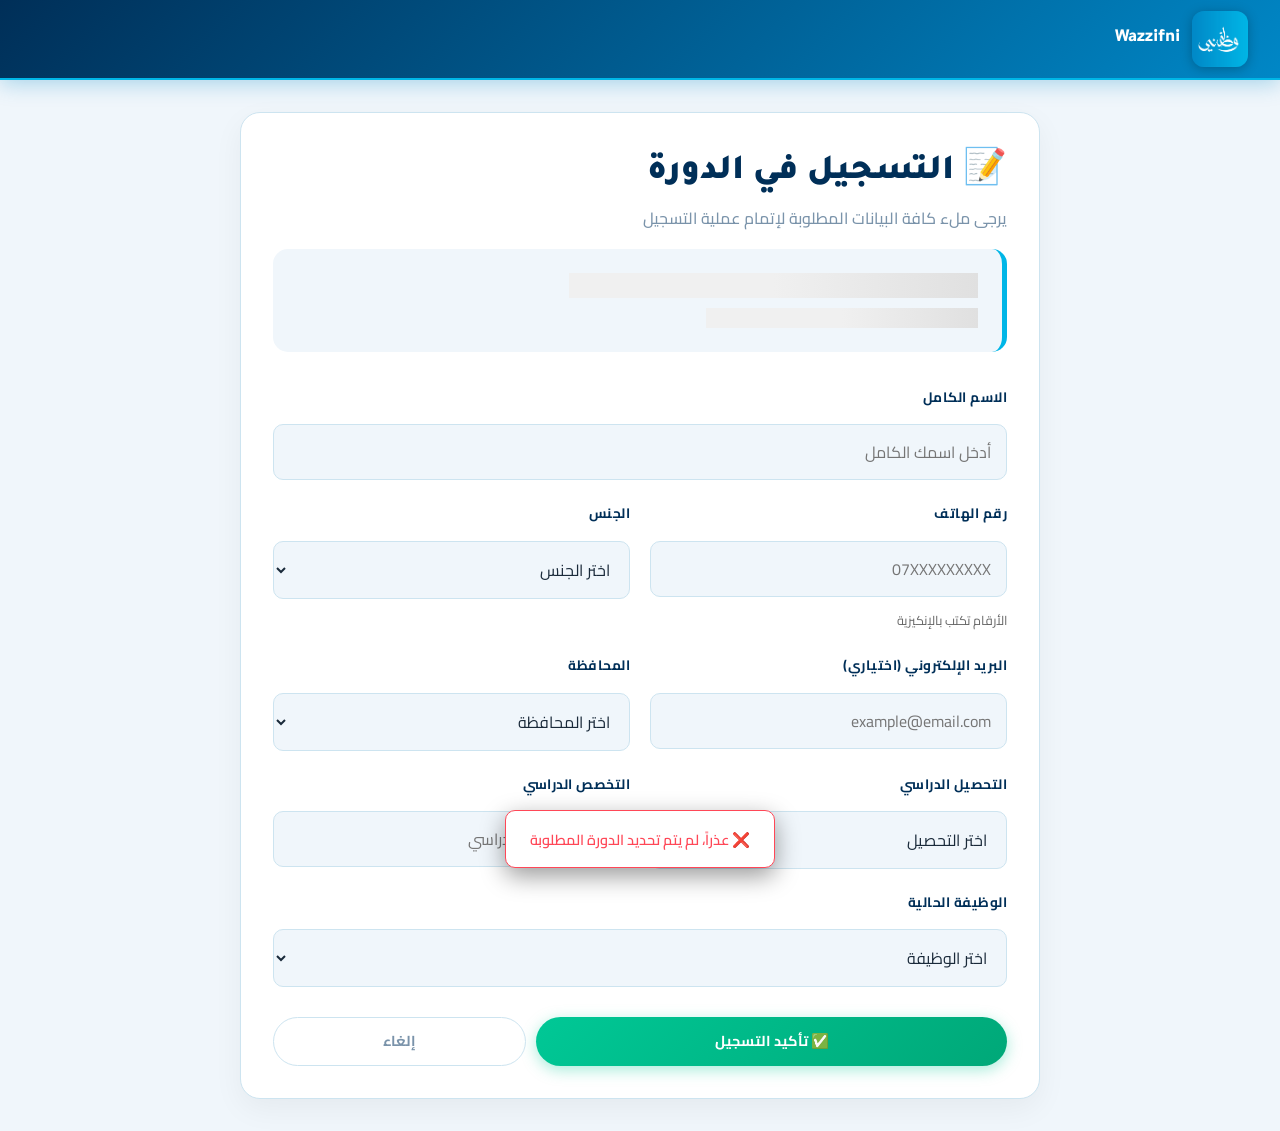
<file: course/apply.html>
<!DOCTYPE html>
<html lang="ar" dir="rtl">
<head>
    <meta charset="UTF-8">
    <meta name="viewport" content="width=device-width, initial-scale=1.0">
    <title>التسجيل في الدورة - Wazzifni</title>
    <link href="https://fonts.googleapis.com/css2?family=Cairo:wght@300;400;600;700;900&family=Tajawal:wght@300;400;500;700;800&display=swap" rel="stylesheet">

    <!-- CSS Files -->
    <link rel="stylesheet" href="/course/css/variables.css">
    <link rel="stylesheet" href="/course/css/main.css">
    <link rel="stylesheet" href="/course/css/components.css">
    <link rel="stylesheet" href="/course/css/responsive.css">

    <style>
        .apply-container {
            max-width: 800px;
            margin: 2rem auto;
            background: var(--white);
            padding: 2rem;
            border-radius: 20px;
            box-shadow: 0 10px 30px rgba(0, 0, 0, 0.05);
            border: 1px solid var(--border);
        }

        .registration-form-grid {
            display: grid;
            grid-template-columns: 1fr 1fr;
            gap: 20px;
            text-align: right;
            width: 100%;
            margin-top: 2rem;
        }

        .registration-form-grid .form-group {
            width: 100%;
        }

        .registration-form-grid .form-group label {
            display: block;
            margin-bottom: 8px;
            font-weight: 700;
            color: var(--navy);
        }

        .registration-form-grid .form-group input,
        .registration-form-grid .form-group select {
            width: 100%;
            padding: 12px 15px;
            border: 1px solid var(--border);
            border-radius: 10px;
            font-family: 'Cairo', sans-serif;
            font-size: 1rem;
            transition: border-color 0.3s;
        }

        .registration-form-grid .form-group input:focus,
        .registration-form-grid .form-group select:focus {
            outline: none;
            border-color: var(--sky);
        }

        .span-2 {
            grid-column: span 2;
        }

        .course-info-card {
            background: var(--bg);
            padding: 1.5rem;
            border-radius: 15px;
            border-right: 5px solid var(--sky);
            margin-bottom: 2rem;
        }

        .course-info-card h2 {
            margin-bottom: 10px;
            color: var(--navy);
            font-size: 1.5rem;
        }

        .course-info-card .meta {
            display: flex;
            gap: 15px;
            flex-wrap: wrap;
            color: var(--text-muted);
            font-size: 0.95rem;
            font-weight: 600;
        }

        @media (max-width: 600px) {
            .registration-form-grid {
                grid-template-columns: 1fr;
            }
            .registration-form-grid .form-group.span-2 {
                grid-column: span 1 !important;
            }
            .apply-container {
                padding: 1.5rem;
                margin: 1rem;
            }
        }
    </style>
</head>
<body>

<!-- Loading Overlay -->
<div id="loadingOverlay" class="loading-overlay" style="display:none;">
    <div class="spinner"></div>
</div>

<!-- Navigation -->
<nav>
    <div style="display:flex; align-items:center; gap:2rem;">
        <a href="/course/" class="logo-wrap" style="text-decoration: none;">
            <img src="/course/assets/images/logo.png" alt="Wazzifni Logo" class="logo-img">
            <div>
                <div class="logo">Wazzifni</div>
            </div>
        </a>
    </div>
</nav>

<div class="apply-container">
    <div class="page-header" style="border:none; margin-bottom: 1rem; padding-bottom: 0;">
        <h1>📝 التسجيل في الدورة</h1>
        <p>يرجى ملء كافة البيانات المطلوبة لإتمام عملية التسجيل</p>
    </div>

    <div id="courseInfo" class="course-info-card">
        <!-- Skeleton Loading -->
        <div class="skeleton" style="height: 25px; width: 60%; margin-bottom: 10px;"></div>
        <div class="skeleton" style="height: 20px; width: 40%;"></div>
    </div>

    <div class="registration-form-grid">
        <div class="form-group span-2">
            <label>الاسم الكامل</label>
            <input type="text" id="regName" placeholder="أدخل اسمك الكامل">
        </div>
        <div class="form-group">
            <label>رقم الهاتف</label>
            <input type="tel" id="regPhone" placeholder="07XXXXXXXXX">
            <small style="display:block; color: #666; margin-top: 5px; font-size: 0.8rem;">الأرقام تكتب بالإنكيزية</small>
        </div>
        <div class="form-group">
            <label>الجنس</label>
            <select id="regGender">
                <option value="" disabled selected>اختر الجنس</option>
                <option value="male">ذكر (Male)</option>
                <option value="female">أنثى (Female)</option>
            </select>
        </div>
        <div class="form-group">
            <label>البريد الإلكتروني (اختياري)</label>
            <input type="email" id="regEmail" placeholder="example@email.com">
        </div>

        <div class="form-group">
            <label>المحافظة</label>
            <select id="regGovernorate">
                <option value="" disabled selected>اختر المحافظة</option>
                <option value="Najaf">النجف (Najaf)</option>
                <option value="Baghdad">بغداد (Baghdad)</option>
                <option value="Basra">البصرة (Basra)</option>
                <option value="Nineveh">نينوى (Nineveh)</option>
                <option value="Erbil">أربيل (Erbil)</option>
                <option value="Sulaymaniyah">السليمانية (Sulaymaniyah)</option>
                <option value="Duhok">دهوك (Duhok)</option>
                <option value="Kirkuk">كركوك (Kirkuk)</option>
                <option value="Anbar">الأنبار (Anbar)</option>
                <option value="Babil">بابل (Babil)</option>
                <option value="Karbala">كربلاء (Karbala)</option>
                <option value="Qadisiyah">القادسية (Qadisiyah)</option>
                <option value="Wasit">واسط (Wasit)</option>
                <option value="Salah Al-Din">صلاح الدين (Salah Al-Din)</option>
                <option value="Diyala">ديالى (Diyala)</option>
                <option value="Maysan">ميسان (Maysan)</option>
                <option value="Muthanna">المثنى (Muthanna)</option>
                <option value="Dhi Qar">ذي قار (Dhi Qar)</option>
            </select>
        </div>

        <div class="form-group">
            <label>التحصيل الدراسي</label>
            <select id="regEducationLevel">
                <option value="" disabled selected>اختر التحصيل</option>
                <option value="No Formal Education">بدون شهادة (No Formal Education)</option>
                <option value="Primary School">ابتدائي (Primary School)</option>
                <option value="Middle School">متوسط (Middle School)</option>
                <option value="High School">إعدادي (High School)</option>
                <option value="Diploma">دبلوم (Diploma)</option>
                <option value="Bachelor’s Degree">بكالوريوس (Bachelor’s Degree)</option>
                <option value="Master’s Degree">ماجستير (Master’s Degree)</option>
                <option value="PhD">دكتوراه (PhD)</option>
            </select>
        </div>

        <div class="form-group">
            <label>التخصص الدراسي</label>
            <input type="text" id="regStudyDescription" placeholder="أدخل تخصصك الدراسي">
        </div>

        <div class="form-group span-2">
            <label>الوظيفة الحالية</label>
            <select id="regCurrentJob">
                <option value="" disabled selected>اختر الوظيفة</option>
                <option value="Student">طالب (Student)</option>
                <option value="Employee">موظف (Employee)</option>
                <option value="Unemployed">عاطل (Unemployed)</option>
            </select>
        </div>
    </div>

    <div class="modal-actions" style="margin-top: 30px; display: flex; gap: 10px;">
        <button class="btn btn-success" id="confirmRegisterBtn" style="flex: 2; padding: 1rem;">✅ تأكيد التسجيل</button>
        <a href="/course/" class="btn btn-ghost" style="flex: 1; padding: 1rem; text-decoration: none; text-align: center; display: flex; align-items: center; justify-content: center;">إلغاء</a>
    </div>
</div>

<!-- Toast Container -->
<div class="toast-container" id="toastContainer"></div>

<!-- JavaScript Files -->
<script src="/course/js/models/Course.js"></script>
<script src="/course/js/services/ApiService.js"></script>
<script src="/course/js/services/CourseService.js"></script>
<script src="/course/js/services/UtilsService.js"></script>
<script src="/course/js/controllers/ApplyController.js"></script>
<script src="/course/js/apply.js"></script>
</body>
</html>
</file>
<file: course/css/variables.css>
:root {
    --sky: #00B6E7;
    --blue: #0087C6;
    --navy: #002F58;
    --orange: #F68A29;
    --gold: #FFB43C;
    --fire: #FF6700;
    --black: #000000;
    --gray: #E0E0E0;
    --white: #FFFFFF;
    --bg: #f0f6fb;
    --text: #1a2a3a;
    --muted: #7a93aa;
    --border: #cde4f0;
    --primary: #f0f6fb;
    --secondary: #ffffff;
    --accent: #0087C6;
    --gold2: #FFB43C;
    --text-muted: #7a93aa;
    --card-bg: #ffffff;
    --success: #00c896;
    --danger: #ff4757;
    --free: #00c896;
    --paid: #F68A29;
}
</file>
<file: course/css/main.css>
* {
    margin: 0;
    padding: 0;
    box-sizing: border-box;
}

body {
    font-family: 'Cairo', sans-serif;
    background: var(--bg);
    color: var(--text);
    min-height: 100vh;
}

/* Navigation */
nav {
    background: linear-gradient(135deg, var(--navy), var(--blue));
    border-bottom: 2px solid var(--sky);
    padding: 0 2rem;
    display: flex;
    align-items: center;
    justify-content: space-between;
    height: 80px;
    position: sticky;
    top: 0;
    z-index: 100;
    box-shadow: 0 4px 20px rgba(0, 135, 198, 0.3);
}

.logo-wrap {
    display: flex;
    align-items: center;
    gap: 12px;
}

.logo-img {
    height: 56px;
    width: 56px;
    border-radius: 12px;
    object-fit: cover;
    box-shadow: 0 2px 12px rgba(0,0,0,0.25);
}

.logo {
    font-family: 'Tajawal', sans-serif;
    font-size: 1.15rem;
    font-weight: 800;
    color: white;
    line-height: 1.1;
}

.logo-subtitle {
    font-family: 'Cairo', sans-serif;
    font-size: 0.72rem;
    color: rgba(255,255,255,0.75);
    font-weight: 400;
    letter-spacing: 0.3px;
}

.nav-tabs {
    display: flex;
    gap: 0.5rem;
}

.nav-tab {
    padding: 0.5rem 1.5rem;
    border-radius: 8px;
    cursor: pointer;
    font-family: 'Cairo', sans-serif;
    font-weight: 600;
    font-size: 0.9rem;
    border: 1px solid transparent;
    transition: all 0.25s;
    background: transparent;
    color: rgba(255, 255, 255, 0.7);
}

.nav-tab:hover {
    color: white;
    border-color: var(--border);
}

.nav-tab.active {
    background: linear-gradient(135deg, var(--sky), var(--blue));
    color: white;
    border-color: transparent;
    box-shadow: 0 4px 15px rgba(0, 182, 231, 0.4);
}

/* Views */
.view {
    display: none;
    padding: 2.5rem 2rem;
    max-width: 1300px;
    margin: 0 auto;
}

.view.active {
    display: block;
}

/* Page Header */
.page-header {
    margin-bottom: 2.5rem;
    padding-bottom: 1.5rem;
    border-bottom: 1px solid var(--border);
}

.page-header h1 {
    font-family: 'Tajawal', sans-serif;
    font-size: 2.2rem;
    font-weight: 900;
    margin-bottom: 0.5rem;
    color: var(--navy);
}

.page-header p {
    color: var(--text-muted);
    font-size: 1rem;
    font-weight: 500;
}

/* Stats Bar */
.stats-bar {
    display: grid;
    grid-template-columns: repeat(auto-fit, minmax(200px, 1fr));
    gap: 1.5rem;
    margin-bottom: 2.5rem;
}

.stat-card {
    background: var(--white);
    border: 1px solid var(--border);
    border-radius: 16px;
    box-shadow: 0 4px 12px rgba(0, 87, 198, 0.05);
    padding: 1.5rem; text-align: right;
    transition: all 0.3s;
    display: flex;
    flex-direction: column;
    justify-content: center;
    position: relative;
    overflow: hidden;
}

.stat-card:hover {
    transform: translateY(-5px);
    box-shadow: 0 8px 20px rgba(0, 87, 198, 0.1);
    border-color: var(--sky);
}

.stat-card::after {
    content: "";
    position: absolute;
    bottom: 0;
    right: 0;
    width: 100%;
    height: 4px;
    background: var(--border);
}

.stat-card.gold::after { background: var(--gold); }
.stat-card.red::after { background: var(--fire); }
.stat-card.green::after { background: var(--success); }
.stat-card.blue::after { background: var(--blue); }

.stat-card .num {
    font-size: 2.2rem;
    font-weight: 900;
    font-family: 'Tajawal', sans-serif;
    line-height: 1;
    margin-bottom: 0.3rem;
}

.stat-card .label {
    font-size: 0.9rem;
    color: var(--text-muted);
    font-weight: 700;
}

.stat-card.gold .num { color: var(--gold); }
.stat-card.red .num { color: var(--fire); }
.stat-card.green .num { color: var(--success); }
.stat-card.blue .num { color: var(--blue); }

/* Empty State */
.empty-state {
    text-align: center;
    padding: 5rem 2rem;
    background: var(--white);
    border-radius: 20px;
    border: 2px dashed var(--border);
    color: var(--text-muted);
}

.empty-state .icon {
    font-size: 4rem;
    margin-bottom: 1rem;
    display: block;
}

.empty-state h3 {
    font-size: 1.5rem;
    font-weight: 800;
    margin-bottom: 0.5rem;
    color: var(--navy);
}

.empty-state p {
    font-size: 1rem;
}

/* Toast */
.toast-container {
    position: fixed;
    bottom: 2rem;
    left: 50%;
    transform: translateX(-50%);
    z-index: 9999;
    display: flex;
    flex-direction: column;
    gap: 0.5rem;
    align-items: center;
}

.toast {
    background: var(--white);
    border: 1px solid var(--border);
    border-radius: 10px;
    padding: 0.9rem 1.5rem;
    font-size: 0.9rem;
    font-weight: 600;
    box-shadow: 0 8px 25px rgba(0, 0, 0, 0.4);
    animation: toastIn 0.3s ease;
    display: flex;
    align-items: center;
    gap: 0.6rem;
    white-space: nowrap;
}

.toast.success {
    border-color: var(--success);
    color: var(--success);
}

.toast.error {
    border-color: var(--danger);
    color: var(--danger);
}

.toast.info {
    border-color: var(--blue);
    color: var(--blue);
}

@keyframes toastIn {
    from {
        opacity: 0;
        transform: translateY(15px);
    }
    to {
        opacity: 1;
        transform: translateY(0);
    }
}

/* Scrollbar */
::-webkit-scrollbar {
    width: 6px;
    height: 6px;
}

::-webkit-scrollbar-track {
    background: var(--bg);
}

::-webkit-scrollbar-thumb {
    background: var(--border);
    border-radius: 3px;
}

::-webkit-scrollbar-thumb:hover {
    background: #4a4d7a;
}

/* Mobile List */
.mobile-list {
    display: none;
}

.mobile-course-item {
    background: var(--white);
    border: 1px solid var(--border);
    border-radius: 12px;
    box-shadow: 0 2px 8px rgba(0, 87, 198, 0.06);
    padding: 1rem;
    margin-bottom: 0.8rem;
    display: flex;
    align-items: center;
    gap: 1rem;
    justify-content: space-between;
}

.mobile-course-item .info {
    flex: 1;
}

.mobile-course-item .name {
    font-weight: 700;
    font-size: 0.95rem;
}

.mobile-course-item .sub {
    font-size: 0.8rem;
    color: var(--text-muted);
}

/* Applicants Section */
.applicants-header {
    display: flex;
    align-items: center;
    justify-content: space-between;
    flex-wrap: wrap;
    gap: 1rem;
    margin-bottom: 1.5rem;
}

.applicants-filters {
    background: var(--white);
    border: 1px solid var(--border);
    border-radius: 14px;
    padding: 1.2rem 1.5rem;
    margin-bottom: 1.5rem;
    display: flex;
    flex-wrap: wrap;
    gap: 0.75rem;
    align-items: center;
}

.applicants-filters input,
.applicants-filters select {
    padding: 0.55rem 1rem;
    border: 1px solid var(--border);
    border-radius: 50px;
    background: var(--bg);
    color: var(--text);
    font-family: 'Cairo', sans-serif;
    font-size: 0.88rem;
}

.applicants-filters input {
    flex: 1;
    min-width: 200px;
}

.applicants-grid {
    display: grid;
    grid-template-columns: repeat(auto-fill, minmax(300px, 1fr));
    gap: 1rem;
}

/* Pagination */
.pagination {
    display: flex;
    justify-content: center;
    align-items: center;
    gap: 0.5rem;
    margin-top: 2rem;
    flex-wrap: wrap;
}

.page-btn {
    min-width: 40px;
    height: 40px;
    padding: 0 0.5rem;
    border-radius: 8px;
    border: 1px solid var(--border);
    background: var(--white);
    color: var(--text);
    font-weight: 600;
    cursor: pointer;
    transition: all 0.2s;
    display: flex;
    align-items: center;
    justify-content: center;
}

.page-btn:hover:not(:disabled) {
    border-color: var(--sky);
    color: var(--sky);
}

.page-btn.active {
    background: var(--sky);
    color: white;
    border-color: var(--sky);
}

.page-btn:disabled {
    opacity: 0.5;
    cursor: not-allowed;
}

/* Loading Spinner */
.loading-overlay {
    position: fixed;
    top: 0;
    left: 0;
    right: 0;
    bottom: 0;
    background: rgba(255, 255, 255, 0.7);
    display: flex;
    justify-content: center;
    align-items: center;
    z-index: 9999;
}

.spinner {
    width: 50px;
    height: 50px;
    border: 5px solid var(--border);
    border-top: 5px solid var(--sky);
    border-radius: 50%;
    animation: spin 1s linear infinite;
}

@keyframes spin {
    0% { transform: rotate(0deg); }
    100% { transform: rotate(360deg); }
}

.skeleton {
    background: linear-gradient(90deg, #f0f0f0 25%, #e0e0e0 50%, #f0f0f0 75%);
    background-size: 200% 100%;
    animation: skeleton-loading 1.5s infinite;
}

@keyframes skeleton-loading {
    0% { background-position: 200% 0; }
    100% { background-position: -200% 0; }
}
</file>
<file: course/css/components.css>
/* Form Card */
.form-card {
    background: var(--white);
    border: 1px solid var(--border);
    border-radius: 16px;
    box-shadow: 0 2px 12px rgba(0, 87, 198, 0.07);
    padding: 2rem;
    margin-bottom: 2.5rem;
}

.form-card h2 {
    font-family: 'Tajawal', sans-serif;
    font-size: 1.3rem;
    font-weight: 700;
    margin-bottom: 1.5rem;
    display: flex;
    align-items: center;
    gap: 0.5rem;
    color: var(--blue);
}

.form-grid {
    display: grid;
    grid-template-columns: repeat(auto-fit, minmax(260px, 1fr));
    gap: 1.2rem;
}

.form-group {
    display: flex;
    flex-direction: column;
    gap: 0.4rem;
}

.form-group.full {
    grid-column: 1 / -1;
}

label {
    font-size: 0.85rem;
    font-weight: 600;
    color: var(--text-muted);
    text-transform: uppercase;
    letter-spacing: 0.5px;
}

input, textarea, select {
    background: var(--bg);
    border: 1px solid var(--border);
    border-radius: 8px;
    padding: 0.75rem 1rem;
    color: var(--text);
    font-family: 'Cairo', sans-serif;
    font-size: 0.9rem;
    transition: border-color 0.2s;
    outline: none;
    direction: rtl;
}

input:focus, textarea:focus, select:focus {
    border-color: var(--blue);
    box-shadow: 0 0 0 3px rgba(0, 135, 198, 0.15);
}

textarea {
    resize: vertical;
    min-height: 90px;
}

select option {
    background: var(--white);
    color: var(--text);
}

#priceField {
    display: none;
}

/* Buttons */
.btn {
    padding: 0.75rem 1.8rem;
    border-radius: 50px;
    border: none;
    cursor: pointer;
    font-family: 'Cairo', sans-serif;
    font-weight: 700;
    font-size: 0.9rem;
    transition: all 0.2s;
    display: inline-flex;
    align-items: center;
    justify-content: center;
    gap: 0.4rem;
    white-space: nowrap;
    line-height: 1;
}

.btn-primary {
    background: linear-gradient(135deg, var(--sky), var(--blue));
    color: white;
    box-shadow: 0 4px 15px rgba(0, 182, 231, 0.35);
}

.btn-primary:hover {
    transform: translateY(-2px);
    box-shadow: 0 6px 20px rgba(0, 182, 231, 0.5);
}

.btn-success {
    background: linear-gradient(135deg, #00c896, #00a878);
    color: white;
    box-shadow: 0 4px 15px rgba(0, 200, 150, 0.35);
}

.btn-success:hover {
    transform: translateY(-2px);
}

.btn-ghost {
    background: transparent;
    color: var(--text-muted);
    border: 1px solid var(--border);
}

.btn-ghost:hover {
    color: var(--text);
    border-color: #555;
}

.btn-detail {
    background: linear-gradient(135deg, var(--orange), var(--fire));
    color: white;
    box-shadow: 0 4px 12px rgba(246, 138, 41, 0.4);
}

.btn-detail:hover {
    transform: translateY(-2px);
    box-shadow: 0 6px 18px rgba(246, 138, 41, 0.6);
}

.btn-sm {
    padding: 0.4rem 1rem;
    font-size: 0.8rem;
    border-radius: 50px;
}

.btn-danger {
    background: var(--danger);
    color: white;
}

.btn-danger:hover {
    background: #e84040;
}

.btn-share {
    background: var(--white);
    color: var(--blue);
    border: 1px solid var(--border);
    width: 32px;
    height: 32px;
    padding: 0;
    border-radius: 50%;
    display: flex;
    align-items: center;
    justify-content: center;
    cursor: pointer;
    transition: all 0.2s;
}

.btn-share:hover {
    background: var(--blue);
    color: white;
    transform: scale(1.1);
    border-color: var(--blue);
}

.form-actions {
    margin-top: 1.5rem;
    display: flex;
    gap: 1rem;
    flex-wrap: wrap;
}

/* Search and Filters */
.search-bar {
    display: flex;
    flex-wrap: wrap;
    gap: 1rem;
    margin-bottom: 2.5rem;
    background: var(--white);
    padding: 1.2rem;
    border-radius: 16px;
    border: 1px solid var(--border);
    box-shadow: 0 4px 12px rgba(0, 87, 198, 0.05);
}

.search-bar input {
    flex: 1;
    min-width: 250px;
    background: var(--bg);
    border: 1px solid var(--border);
    border-radius: 12px;
    padding: 0.85rem 1.2rem;
    font-size: 1rem;
}

.filter-btn {
    padding: 0.7rem 1.2rem;
    border-radius: 12px;
    border: 1px solid var(--border);
    background: var(--white);
    color: var(--text-muted);
    font-family: 'Cairo', sans-serif;
    font-weight: 600;
    cursor: pointer;
    transition: all 0.2s;
}

.filter-btn:hover {
    border-color: var(--blue);
    color: var(--blue);
}

.filter-btn.active {
    background: var(--blue);
    color: white;
    border-color: var(--blue);
    box-shadow: 0 4px 12px rgba(0, 135, 198, 0.3);
}

/* Courses Grid */
.cards-grid {
    display: grid;
    grid-template-columns: repeat(auto-fill, minmax(350px, 1fr));
    gap: 2rem;
    margin-bottom: 3rem;
}

.course-card {
    background: var(--white);
    border-radius: 20px;
    overflow: hidden;
    border: 1px solid var(--border);
    box-shadow: 0 10px 25px rgba(0, 0, 0, 0.05);
    transition: all 0.3s cubic-bezier(0.4, 0, 0.2, 1);
    display: flex;
    flex-direction: column;
    position: relative;
}

.course-card:hover {
    transform: translateY(-8px);
    box-shadow: 0 15px 35px rgba(0, 87, 198, 0.12);
    border-color: var(--sky);
}

.course-card.full {
    opacity: 0.95;
}

.course-card.completed {
    opacity: 0.8;
}

.card-header {
    padding: 1.5rem;
    display: flex;
    align-items: center;
    gap: 1.2rem;
    border-bottom: 1px solid var(--bg);
}

.teacher-img {
    width: 60px;
    height: 60px;
    border-radius: 50%;
    object-fit: cover;
    border: 3px solid var(--bg);
    box-shadow: 0 2px 8px rgba(0,0,0,0.1);
}

.card-title-block {
    flex: 1;
}

.card-title {
    font-family: 'Tajawal', sans-serif;
    font-size: 1.2rem;
    font-weight: 800;
    color: var(--navy);
    line-height: 1.3;
    margin-bottom: 0.2rem;
}

.card-teacher {
    font-size: 0.85rem;
    color: var(--text-muted);
    font-weight: 500;
}

.card-body {
    padding: 1.5rem;
    flex: 1;
}

.card-desc {
    font-size: 0.92rem;
    color: var(--text-muted);
    line-height: 1.6;
    margin-bottom: 1.5rem;
    display: -webkit-box;
    -webkit-line-clamp: 2;
    -webkit-box-orient: vertical;
    overflow: hidden;
    height: 3rem;
}

.card-meta {
    display: flex;
    gap: 1rem;
    margin-bottom: 1.5rem;
}

.meta-item {
    display: flex;
    align-items: center;
    gap: 0.4rem;
    font-size: 0.85rem;
    color: var(--text);
    background: var(--bg);
    padding: 0.4rem 0.8rem;
    border-radius: 8px;
    font-weight: 600;
}

.seats-bar {
    margin-top: 1rem;
}

.seats-label {
    display: flex;
    justify-content: space-between;
    font-size: 0.8rem;
    margin-bottom: 0.5rem;
    font-weight: 700;
}

.seats-label .count {
    color: var(--blue);
}

.seats-label .count.warning { color: var(--gold); }
.seats-label .count.danger { color: var(--fire); }

.progress-track {
    height: 8px;
    background: var(--bg);
    border-radius: 10px;
    overflow: hidden;
}

.progress-fill {
    height: 100%;
    border-radius: 10px;
    transition: width 0.6s ease-in-out;
}

.progress-fill.safe { background: linear-gradient(90deg, #00c896, #00a878); }
.progress-fill.warning { background: linear-gradient(90deg, #FFB43C, #F68A29); }
.progress-fill.danger { background: linear-gradient(90deg, #FF6700, #ff4757); }

.card-footer {
    padding: 1.2rem 1.5rem;
    background: var(--bg);
    display: flex;
    justify-content: space-between;
    align-items: center;
    border-top: 1px solid var(--border);
}

.price-tag {
    font-family: 'Tajawal', sans-serif;
    font-size: 1.25rem;
    font-weight: 900;
    color: var(--navy);
}

.price-tag.free {
    color: var(--success);
}

.price-tag.paid {
    color: var(--orange);
}

.full-label {
    background: rgba(255, 71, 87, 0.1);
    color: var(--danger);
    padding: 0.4rem 1rem;
    border-radius: 50px;
    font-size: 0.8rem;
    font-weight: 800;
    border: 1px solid var(--danger);
}

/* Image Upload */
.img-upload-area {
    border: 2px dashed var(--border);
    border-radius: 10px;
    padding: 1.5rem;
    text-align: center;
    cursor: pointer;
    transition: all 0.2s;
    position: relative;
}

.img-upload-area:hover {
    border-color: var(--blue);
    background: rgba(245, 166, 35, 0.05);
}

.img-upload-area input[type="file"] {
    position: absolute;
    inset: 0;
    opacity: 0;
    cursor: pointer;
    width: 100%;
    height: 100%;
    border: none;
    background: none;
    padding: 0;
}

.img-upload-area .icon {
    font-size: 2rem;
    margin-bottom: 0.5rem;
}

.img-upload-area p {
    font-size: 0.85rem;
    color: var(--text-muted);
}

.img-preview {
    width: 80px;
    height: 80px;
    border-radius: 50%;
    object-fit: cover;
    margin: 0 auto 0.5rem;
    display: block;
    border: 3px solid var(--gold2);
}

/* Section Title */
.section-title {
    font-family: 'Tajawal', sans-serif;
    font-size: 1.2rem;
    font-weight: 700;
    margin-bottom: 1rem;
    color: var(--text);
}

/* Courses Table */
.courses-table {
    width: 100%;
    border-collapse: separate;
    border-spacing: 0 8px;
}

.courses-table thead th {
    text-align: right;
    padding: 0.75rem 1rem;
    font-size: 0.8rem;
    color: var(--text-muted);
    text-transform: uppercase;
    letter-spacing: 0.5px;
    font-weight: 600;
}

.courses-table tbody tr {
    background: var(--white);
    border: 1px solid var(--border);
    transition: all 0.2s;
}

.courses-table tbody tr:hover {
    background: var(--bg);
    transform: translateX(-3px);
}

.courses-table td {
    padding: 1rem;
    vertical-align: middle;
    border-top: 1px solid var(--border);
    border-bottom: 1px solid var(--border);
}

.courses-table td:first-child {
    border-right: 1px solid var(--border);
    border-radius: 0 10px 10px 0;
}

.courses-table td:last-child {
    border-left: 1px solid var(--border);
    border-radius: 10px 0 0 10px;
}

.teacher-cell {
    display: flex;
    align-items: center;
    gap: 0.7rem;
}

.teacher-avatar {
    width: 38px;
    height: 38px;
    border-radius: 50%;
    object-fit: cover;
    border: 2px solid var(--border);
    flex-shrink: 0;
}

.teacher-name {
    font-weight: 600;
    font-size: 0.9rem;
}

/* Badges */
.badge {
    display: inline-flex;
    align-items: center;
    gap: 0.3rem;
    padding: 0.3rem 0.8rem;
    border-radius: 20px;
    font-size: 0.75rem;
    font-weight: 700;
}

.badge-free {
    background: rgba(0, 200, 150, 0.15);
    color: var(--free);
    border: 1px solid rgba(0, 200, 150, 0.3);
}

.badge-paid {
    background: rgba(245, 166, 35, 0.15);
    color: var(--paid);
    border: 1px solid rgba(245, 166, 35, 0.3);
}

.badge-full {
    background: rgba(255, 71, 87, 0.15);
    color: var(--danger);
    border: 1px solid rgba(255, 71, 87, 0.3);
}

.badge-open {
    background: rgba(76, 201, 240, 0.15);
    color: #4cc9f0;
    border: 1px solid rgba(76, 201, 240, 0.3);
}

.badge-completed {
    background: rgba(108, 117, 125, 0.15);
    color: #6c757d;
    border: 1px solid rgba(108, 117, 125, 0.3);
}

/* Modals */
.modal-overlay {
    position: fixed;
    top: 0;
    left: 0;
    width: 100%;
    height: 100%;
    background: rgba(0, 47, 88, 0.6);
    backdrop-filter: blur(4px);
    display: none;
    align-items: center;
    justify-content: center;
    z-index: 1000;
    padding: 1rem;
    animation: fadeIn 0.3s ease;
}

.modal-overlay.active {
    display: flex;
}

.modal {
    background: var(--white);
    border-radius: 20px;
    width: 100%;
    max-width: 500px;
    padding: 2.5rem;
    position: relative;
    box-shadow: 0 20px 60px rgba(0, 0, 0, 0.2);
    animation: modalSlide 0.4s ease;
}

.modal h2 {
    font-family: 'Tajawal', sans-serif;
    font-size: 1.5rem;
    font-weight: 800;
    margin-bottom: 1.5rem;
    color: var(--navy);
    text-align: center;
}

.modal-course-info {
    background: var(--bg);
    border: 1px solid var(--border);
    border-radius: 12px;
    padding: 1rem;
    margin-bottom: 1.5rem;
    text-align: center;
}

.modal-course-info .course-name {
    font-weight: 700;
    font-size: 1rem;
    color: var(--blue);
    margin-bottom: 0.3rem;
}

.modal-course-info .course-detail {
    font-size: 0.8rem;
    color: var(--text-muted);
}

.modal-actions {
    margin-top: 2rem;
    display: flex;
    gap: 1rem;
}

.modal-actions .btn {
    flex: 1;
}

@keyframes modalSlide {
    from { opacity: 0; transform: translateY(30px); }
    to { opacity: 1; transform: translateY(0); }
}

@keyframes fadeIn {
    from { opacity: 0; }
    to { opacity: 1; }
}

/* Course Detail Modal Extra */
.course-detail-modal {
    max-width: 650px;
    width: 95%;
    padding: 0;
    overflow: hidden;
}

.cdm-header {
    background: linear-gradient(135deg, var(--navy), var(--blue));
    padding: 2.5rem 2rem;
    position: relative;
}

.close-detail-btn {
    position: absolute;
    top: 1.5rem;
    right: 1.5rem;
    background: rgba(255, 255, 255, 0.2);
    border: none;
    color: white;
    width: 32px;
    height: 32px;
    border-radius: 50%;
    cursor: pointer;
    font-size: 1rem;
    display: flex;
    align-items: center;
    justify-content: center;
    transition: all 0.2s;
    z-index: 10;
}

.close-detail-btn:hover {
    background: rgba(255, 255, 255, 0.4);
}

.cdm-header-content {
    display: flex;
    align-items: center;
    gap: 1.5rem;
}

.cdm-teacher-img {
    width: 90px;
    height: 90px;
    border-radius: 50%;
    border: 4px solid rgba(255, 255, 255, 0.2);
    object-fit: cover;
    background: white;
}

.cdm-course-name {
    color: white;
    font-size: 1.6rem;
    font-weight: 800;
    font-family: 'Tajawal', sans-serif;
    margin-bottom: 0.3rem;
}

.cdm-teacher-name {
    color: rgba(255, 255, 255, 0.85);
    font-size: 1rem;
    font-weight: 500;
}

.cdm-body {
    padding: 2.5rem;
    max-height: 75vh;
    overflow-y: auto;
}

.cdm-stats {
    display: grid;
    grid-template-columns: repeat(3, 1fr);
    gap: 1.2rem;
    margin-bottom: 2.5rem;
}

.cdm-stat-box {
    background: var(--bg);
    border: 1px solid var(--border);
    border-radius: 12px;
    padding: 1rem;
    text-align: center;
    transition: transform 0.2s;
}

.cdm-stat-box:hover {
    transform: translateY(-2px);
    border-color: var(--sky);
}

.cdm-stat-box .val {
    font-size: 1.6rem;
    font-weight: 900;
    font-family: 'Tajawal', sans-serif;
}

.cdm-stat-box .lbl {
    font-size: 0.75rem;
    color: var(--text-muted);
    margin-top: 2px;
}

.cdm-progress-box {
    background: var(--bg);
    border: 1px solid var(--border);
    border-radius: 12px;
    padding: 1.2rem;
    text-align: center;
    grid-column: 1 / -1;
}

.cdm-section-title {
    font-family: 'Tajawal', sans-serif;
    font-weight: 800;
    font-size: 1.1rem;
    margin-bottom: 1.2rem;
    color: var(--navy);
    display: flex;
    align-items: center;
    gap: 0.6rem;
    border-right: 4px solid var(--sky);
    padding-right: 0.8rem;
}

.cdm-desc-text {
    font-size: 1rem;
    line-height: 1.8;
    color: #4a5a6a;
    margin-bottom: 2.5rem;
    white-space: pre-line;
    background: #fdfdfd;
    padding: 1.5rem;
    border-radius: 12px;
    border: 1px solid #f0f0f0;
}

.cdm-registrants-list {
    display: flex;
    flex-direction: column;
    gap: 0.75rem;
}

.registrant-item {
    display: flex;
    align-items: center;
    gap: 12px;
    padding: 0.8rem 1.2rem;
    background: var(--white);
    border-radius: 12px;
    border: 1px solid var(--border);
    transition: all 0.2s;
}

.registrant-item:hover {
    border-color: var(--blue);
    background: var(--bg);
}

.registrant-avatar {
    width: 40px;
    height: 40px;
    border-radius: 50%;
    background: linear-gradient(135deg, var(--sky), var(--blue));
    display: flex;
    align-items: center;
    justify-content: center;
    color: white;
    font-weight: 700;
    font-size: 0.9rem;
    flex-shrink: 0;
}

.registrant-info {
    flex: 1;
    min-width: 0;
}

.registrant-name {
    font-weight: 700;
    font-size: 0.95rem;
    color: var(--navy);
}

.registrant-contact {
    font-size: 0.8rem;
    color: var(--text-muted);
    direction: ltr;
    text-align: right;
}

.registrant-date {
    font-size: 0.75rem;
    color: var(--text-muted);
    flex-shrink: 0;
}

.cdm-footer {
    margin-top: 2rem;
    padding-top: 1.5rem;
    border-top: 1px solid var(--border);
}
</file>
<file: course/css/responsive.css>
@media (max-width: 768px) {
    nav {
        padding: 0 0.8rem;
        height: auto;
        min-height: 60px;
        flex-wrap: wrap;
        gap: 0.4rem;
        padding-top: 0.5rem;
        padding-bottom: 0.5rem;
    }

    .logo-wrap {
        gap: 0.5rem;
    }

    .logo {
        font-size: 1.1rem;
    }

    .logo-img {
        width: 32px !important;
        height: 32px !important;
    }

    .nav-tabs {
        gap: 0.3rem;
    }

    .nav-tab {
        padding: 0.35rem 0.7rem;
        font-size: 0.75rem;
    }

    .view {
        padding: 0.8rem;
    }

    .page-header {
        margin-bottom: 1.5rem;
        padding-bottom: 1rem;
    }

    .page-header h1 {
        font-size: 1.3rem;
    }

    .page-header p {
        font-size: 0.85rem;
    }

    .stats-bar {
        grid-template-columns: repeat(2, 1fr);
        gap: 0.6rem;
        margin-bottom: 1.2rem;
    }

    .stat-card {
        padding: 0.8rem 0.6rem;
    }

    .stat-card .num {
        font-size: 1.5rem;
    }

    .stat-card .label {
        font-size: 0.72rem;
    }

    .form-card {
        padding: 1rem;
        margin-bottom: 1.5rem;
    }

    .form-card h2 {
        font-size: 1.1rem;
        margin-bottom: 1rem;
    }

    .form-grid {
        grid-template-columns: 1fr;
        gap: 0.8rem;
    }

    .form-group.full {
        grid-column: 1;
    }

    .section-title {
        font-size: 1rem;
        margin-bottom: 0.8rem;
    }

    .search-bar {
        gap: 0.5rem;
        margin-bottom: 1.2rem;
    }

    .search-bar input {
        min-width: 100%;
        font-size: 0.9rem;
        padding: 0.65rem 1rem;
    }

    .filter-btn {
        padding: 0.55rem 0.8rem;
        font-size: 0.78rem;
    }

    .cards-grid {
        grid-template-columns: 1fr;
        gap: 1rem;
    }

    .card-header {
        padding: 1rem;
        gap: 0.75rem;
    }

    .teacher-img {
        width: 44px;
        height: 44px;
    }

    .card-title {
        font-size: 1rem;
    }

    .card-body {
        padding: 0.9rem 1rem;
    }

    .card-footer {
        padding: 0.75rem 1rem;
        gap: 0.5rem;
    }

    .price-tag {
        font-size: 1rem;
    }

    .btn {
        padding: 0.6rem 1.2rem;
        font-size: 0.82rem;
    }

    .btn-sm {
        padding: 0.35rem 0.75rem;
        font-size: 0.75rem;
    }

    .courses-table {
        display: none;
    }

    .mobile-list {
        display: block;
    }

    /* Modal Mobile Adjustments */
    .modal-overlay {
        align-items: flex-start;
        overflow-y: auto;
        padding: 1rem 0.5rem;
    }

    .modal {
        padding: 1.2rem;
        border-radius: 14px;
        max-width: 100%;
        margin: 0 auto;
    }

    .modal h2 {
        font-size: 1.1rem;
        margin-bottom: 1rem;
    }

    .modal-actions {
        flex-direction: column;
        gap: 0.6rem;
    }

    .modal-actions .btn {
        width: 100%;
        justify-content: center;
    }

    /* Course Detail Modal Specifics */
    .course-detail-modal {
        padding: 0;
        width: 100% !important;
    }

    .cdm-header {
        padding: 1.5rem 1rem;
    }

    .cdm-header-content {
        gap: 1rem;
    }

    .cdm-teacher-img {
        width: 60px;
        height: 60px;
        border-width: 2px;
    }

    .cdm-course-name {
        font-size: 1.1rem;
        line-height: 1.4;
    }

    .cdm-teacher-name {
        font-size: 0.85rem;
    }

    .cdm-body {
        padding: 1rem;
        max-height: none;
    }

    .cdm-stats {
        grid-template-columns: repeat(2, 1fr);
        gap: 0.5rem;
        margin-bottom: 1.5rem;
    }

    .cdm-stat-box {
        padding: 0.75rem 0.5rem;
    }

    .cdm-stat-box .val {
        font-size: 1.2rem;
    }

    .cdm-stat-box .lbl {
        font-size: 0.7rem;
    }

    .cdm-progress-box {
        grid-column: 1 / -1;
        padding: 1rem;
    }

    .cdm-section-title {
        font-size: 0.95rem;
        margin-bottom: 0.8rem;
    }

    .cdm-desc-text {
        padding: 0.8rem;
        font-size: 0.9rem;
        margin-bottom: 1.5rem;
        line-height: 1.6;
    }

    .registrant-item {
        flex-direction: column;
        align-items: flex-start;
        gap: 6px;
        padding: 0.8rem;
    }

    .registrant-avatar {
        width: 32px;
        height: 32px;
        font-size: 0.8rem;
    }

    .registrant-info {
        width: 100%;
    }

    .registrant-name {
        font-size: 0.9rem;
    }

    .registrant-contact {
        font-size: 0.75rem;
        text-align: right;
    }

    .registrant-date {
        align-self: flex-end;
        font-size: 0.7rem;
        margin-top: -15px;
    }

    .cdm-footer {
        margin-top: 1rem;
        padding-top: 1rem;
    }

    .applicants-filters {
        flex-direction: column;
        gap: 0.5rem;
    }

    .applicants-filters input,
    .applicants-filters select {
        width: 100%;
    }

    .applicants-grid {
        grid-template-columns: 1fr !important;
    }

    .toast {
        font-size: 0.82rem;
        padding: 0.7rem 1rem;
        white-space: normal;
        max-width: 90vw;
        text-align: center;
    }
}

@media (max-width: 480px) {
    .stats-bar {
        grid-template-columns: repeat(2, 1fr);
    }

    .cards-grid {
        grid-template-columns: 1fr;
    }

    nav {
        flex-direction: column;
        align-items: stretch;
        padding: 0.5rem 0.75rem;
        height: auto;
    }

    .nav-tabs {
        justify-content: center;
    }

    .logo-wrap {
        justify-content: center;
    }
}
</file>
